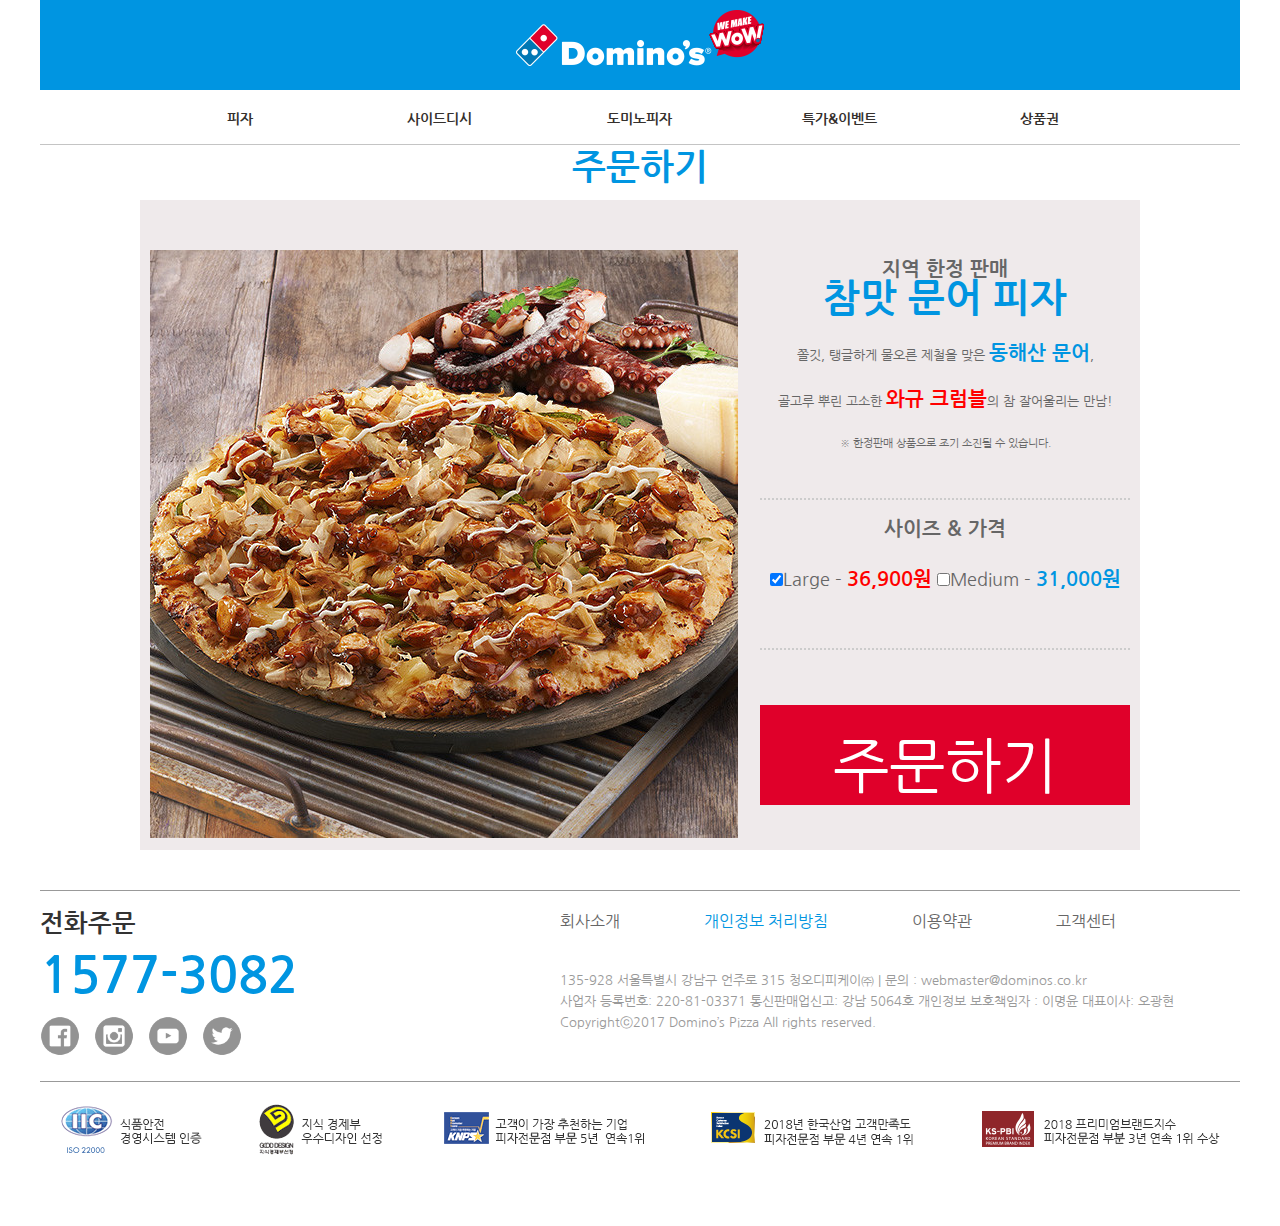
<file: sub_order.html>
<!DOCTYPE html>
<html lang="ko">
<head>
   <meta charset="UTF-8">
   <meta name="viewport" content="width=device-width, initial-scale=1.0">
   <meta http-equiv="X-UA-Compatible" content="ie=edge">
   <title>도미노피자 주문하기</title>

   <!-- 사용자 css -->
   <link rel="stylesheet" href="css/style.css">
   <link rel="stylesheet" href="css/sub_order.css">

   <!-- 외부 css 링크(웹 아이콘 폰트 - fontawesome) -->
   <link rel="stylesheet" href="https://use.fontawesome.com/releases/v5.6.3/css/all.css" integrity="sha384-UHRtZLI+pbxtHCWp1t77Bi1L4ZtiqrqD80Kn4Z8NTSRyMA2Fd33n5dQ8lWUE00s/" crossorigin="anonymous">

   <!-- 홈페이지 소개글 -->
   <meta name="description" content="배달피자 전문 프렌차이즈 도미노피자">

   <!-- 검색 키워드 등록 -->
   <meta name="keywords" content="피자전문점, 배달피자, 내맘대로피자, 도미노피자">

   <!-- 나눔고딕 웹폰트 추가 -->
   <link href="https://fonts.googleapis.com/css?family=Nanum+Gothic" rel="stylesheet">

   <!-- jQuery -->
   <script src="https://ajax.googleapis.com/ajax/libs/jquery/3.3.1/jquery.min.js">
   </script>

   <!-- 사용자 자바스크립트 -->
   <!-- <script src="js/script.js"></script> -->

   <!-- 자바, 헤더 메뉴 -->
  <script src="js/script_list.js"></script>
  
   <!-- 이미지 슬라이더 스크립트 -->
   <script src="js/img_slider.js"></script>

</head>
<body>

   <header id="main_header">
      <!-- 로고 -->
      <div class="logobox">
      <h1>
         <a href="./">
         <img src="images/logo.png" alt="Domino pizza">
         </a>
      </h1>
      </div>

      <!-- 메인메뉴 -->
      <nav id="main_gnb">
         <ul class="depth1">
            <li><a href="index_list_1.html">피자</a>
               <ul class="depth2">
                  <li><a href="index_list_1.html">주문하기</a></li>
                  <li><a href="#">내맘대로피자</a></li>
                  <li><a href="#">퀵오더</a></li>
                  <li><a href="#">도미챗</a></li>
                  <li><a href="#">단체주문</a></li>
               </ul>
            </li>
            <li><a href="#">사이드디시</a>
               <ul class="depth2">
                  <li><a href="#">사이드디시</a></li>
                  <li><a href="#">음료</a></li>
                  <li><a href="#">피클&소스</a></li>
               </ul>
            </li>
            <li><a href="sub_company.html">도미노피자</a>
               <ul class="depth2">
                  <li><a href="sub_company.html">회사소개</a></li>
                  <li><a href="#">사회공헌활동</a></li>
                  <li><a href="#">가맹점모집</a></li>
                  <li><a href="#">인재채용</a></li>
               </ul>
            </li>
            <li><a href="#">특가&이벤트</a>
               <ul class="depth2">
                  <li><a href="#">특가메뉴</a></li>
                  <li><a href="#">이벤트</a></li>
                  <li><a href="#">할인&제휴</a></li>
               </ul>
            </li>
            <li><a href="#">상품권</a>
               <ul class="depth2">
                  <li><a href="#">E-쿠폰</a></li>
                  <li><a href="#">상품권</a></li>
               </ul>
            </li>
         </ul>
      </nav>
   </header>

   <!-- 메인 콘텐츠 섹션 -->
   <section id="sub_orderpage">
      <div class="sub_orderpage">
         <h2>주문하기</h2>
      </div>
   </section>
   
   <section id="orderpage">
      <div class="pizza_img">
         <h1></h1>
         <img src="images/pp1.jpg" alt="">
      </div>
      <div class="pizza_info">
         <h2>지역 한정 판매<br><span>참맛 문어 피자</span></h2>
         <p>쫄깃, 탱글하게 물오른 제철을 맞은 <span class="blue">동해산 문어</span>,</p>
         <p>골고루 뿌린 고소한 <span class="red">와규 크럼블</span>의 참 잘어울리는 만남!</p>
         <p><small>※ 한정판매 상품으로 조기 소진될 수 있습니다.</small></p>
      </div>
      <div class="pizza_price">
         <h2>사이즈 & 가격</h2>
         <div class="pricelist">
            <input type="checkbox" checked name="pricelist" value="large">Large - <span class="red">36,900원</span>
            <input type="checkbox" name="pricelist" value="medium">Medium - <span class='blue'>31,000원</span>
         </div>
      </div>
      <div class="order_btn">
            <h1><a href="#">주문하기</a></h1>
      </div>

   </section>
  
  
   <!-- footer 영역 -->
   <footer id= "main_footer">
      <div id="footer_box">
         <ul id="footer_left">
            <li>
               <h2>전화주문</h2>
               <p id="call_num">
                  <i class="fas fa-phone-square"></i> 1577-3082
               </p>
            </li>
            <li>
               <ul id="footer_sns">
                  <li><a href="#">
                     <img src="images/Facebook.png" alt="sns1" width="40">
                  </a></li>
                  <li><a href="#">
                     <img src="images/Instagram.png" alt="sns2" width="40">
                  </a></li>
                  <li><a href="#">
                     <img src="images/YouTube.png" alt="sns3" width="40">
                  </a></li>
                  <li><a href="#">
                     <img src="images/Twitter.png" alt="sns4" width="40">
                  </a></li>
               </ul>
            </li>
         </ul>
         <ul id="footer_right">
            <div class="f_right">
            <li><a href="sub_company.html">회사소개</a></li>
            <li><a href="#" class="focus">개인정보 처리방침</a></li>
            <li><a href="#">이용약관</a></li>
            <li><a href="#">고객센터</a></li>
            </div>
            <li>
               <ul id='footer_info'>
                  <li>
                     <p>135-928 서울특별시 강남구 언주로 315 청오디피케이㈜ | 문의 : webmaster@dominos.co.kr</p>
                     <p>사업자 등록번호: 220-81-03371 통신판매업신고: 강남 5064호 개인정보  보호책임자 : 이명윤 대표이사: 오광현</p>
                     <p>
                        Copyrightⓒ2017 Domino’s Pizza All rights reserved.
                     </p>
                  </li>
               </ul>
            </li>
         </ul>

      </div>
      <div id="footer_btm">
            <img src="images/footer_bg.png" alt="">
         </div>
      
   
      </footer>
</body>
</html>
</file>
<file: css/style.css>
/* 
   기본 규격 및 컬러
   page width: 1200px
   main color: #0095e1
   sub color(point color): #e0002a
   background color: #fefefe, #c2c2c2
   etc color: #ffdd8c
*/
@import url('sub.css');
/* @import url('style_list1.css') */

*{
   margin: 0; padding: 0;
   box-sizing: border-box;
}
a{
   color: #35302d;
   text-decoration: none;
}
li{
   list-style-type: none;
}
.clear{ clear: both; }

body{
   /* 기본 폰트 */
   font-family: 'Nanum Gothic', sans-serif;
   color: #666;
   font-size: 13px;
   background: #fff
}

/* 팝업창 */

.layer_popup {
   position: absolute;
   left: 30px;
   top: 30px;  
   background: #F4F2F2;
   width: 430px;
   height: 500px;
   /* border:1px solid red; */
   /* padding: 25px; */
   text-align: center;
   box-shadow: 2px 2px 2px rgba(0, 0, 0, 0.2);
   cursor: move;
   z-index: 99;
}

.layer_popup .btn-close {}

.layer_popup h1 {
   position: absolute;
   border-bottom: 2px solid gray;
   margin-top: 10px;
   margin-left: 20px;
   padding-bottom: 10px;
   font-weight: bold;
   font-size: 30px;
   color: #D02030;
}
.popup_con{
   /* border: 1px solid red; */
   padding-left: 20px;
}
.main_text > .text1 {
   /* border: 1px solid red; */
   font-size: 14px;
   font-weight: bold;
   padding-right: 20px;
}

.main_text {
   /*border: 1px solid red;*/
   position: relative;
   margin-top: 70px;
}

.main_text .text2 {
   position: relative;
   width: 360px;
   height: 250px;
   /* padding:20px; */
   padding-left: 20px;
   /*border:1px solid red;*/
}

.main_text>.text2 {
   list-style-type: none;
   line-height: 18px;
}

span {
   font-weight: bold;
   /* text-decoration: underline; */
}

.layer_popup>.close_popup {
   position: relative;
   float: right;
   /*border:1px solid red;*/
}

.layer_popup .clear {
   clear: both;
}

.layer_popup .logo_1 {
   position: relative;
   padding-top: 30px;
   right: 15px;
   /* top: 30px; */
   /* left: 80px; */
   /* width: 80px; */
   /* border:1px solid red; */
}
.close_popup{
   position: relative;
   left: 20px;
   bottom: 20px;
   cursor: pointer;
}

/* header */
#main_header{
   background: #0095e1;
   position: relative; /* 부모 요소 위치 선언 */
   width: 1200px;
   height: 90px;
   margin: 0 auto;
   text-align: center;
}
/* logo */
#main_header > .logobox{
   position: relative;
   height: 90px;
   padding-top: 10px;
   /* border: 1px solid red; */
}
/* 메인 gnb */
#main_gnb{
   position: relative;
   z-index: 95;
   height: 55px;
   background: #fff;
   border-bottom: 1px solid rgb(196, 196, 196);
}
#main_gnb > .depth1{
  width: 1200px;
  margin: 0 auto;
}
#main_gnb > .depth1 > li{
   position: relative;
   float: left;
   width: 16.66%;
   left: 100px;
   /* border: 1px solid red; */
}
#main_gnb > .depth1 > li > a{
   display: inline block;
   /* padding-bottom: 10px; */
   padding: 8px;
   line-height: 58px;
   font-size: 1.1em;
   font-weight: bold;
   /* border: 1px solid red; */
   border-radius: 8px;
}
#main_gnb > .depth1 > li > a:hover{
   /* border-bottom: 4px solid #2a8eeb; */
   border: 2px solid #2a8eeb;
   /* background: #2a8eeb; */
   color: #2a8eeb;
}
#main_gnb .depth2{
   position: absolute;
   background: rgba(255, 255, 255, 1);
   /* top: 65px; */
   /* margin-left: 17px; */
   margin-left: 31px;
   width: 70%;
   /* height: 155px; */
   padding: 15px;
   line-height: 30px;
   font-size: 0.85em;
   /* border: 1px solid rgb(189, 188, 188); */
   box-shadow: 1px 1px 10px rgba(0,0,0,0.6);
   border-radius: 10px;
}
#main_gnb .depth2 a:hover{
  padding: 5px;
  border-bottom: 2px solid #e0002a;
  /* background: #2a8eeb; */
  color: #e0002a;
  font-size: 13px;
  /* border-radius: 5px; */
}


#main_banner{
   position: relative;
   width: 1200px;
   margin: 0 auto;
   text-align: center;

}
.slider{
   width: 100%;
   overflow: hidden;
   /* border: 1px solid red; */
}
/* 움직이는 틀(roll) */
.sliders{
   width: 300%;
   margin-left: 0%;
}
.sliders img{
   width: 33.33%;
   float: left;
}
.sliders img:first-child{
   width: 33.34%;
}
.slider_indicator{
   margin-top: 20px;
}
.slider_indicator li{ 
   display: inline-block;
   margin: 0 3px;
}
.slider_indicator a{
   display: inline-block;
   background: #999;
   width: 12px;
   height: 12px;
   border-radius: 50%
}
.slider_indicator a.active{
   background: #0095e1;
}

/* 메인 콘텐츠 섹션 */
#main_con{
   width: 1200px;
   height: 400px;
   margin: 0 auto;
   position: relative;
   overflow: hidden;
   /* border: 1px solid red; */
   margin-top: 30px;
   margin-bottom: 20px;
   
}
#main_con > div{
   overflow: hidden;
   /* border: 1px solid red; */
   /* box-shadow: 2px 2px 2px 2px #666; */
}
   
#main_con > .main_order, .main_new{
   width: 48.4%;
   height: 48.4%;
   margin-bottom: 1.6%;
   margin-right: 1.6%;
   /* border: 1px solid red; */
   float: left;
   
}

#main_con > .main_gift, .main_notice{
   width: 48.4%;
   height: 48.4%;
   margin-bottom: 1.6%;
   margin-left: 1.6%;
   /* border: 1px solid red; */
   float: right;
}
#main_con img:hover{
   transform: scale(1.1, 1.1);
   transition: 0.2s ease-in-out;
   
}

/* 퀵메뉴 섹션 */

#q_menu{
   overflow: hidden;
   position: relative;
   margin: 0 auto;
   width: 1200px;
   height: 150px;
   margin-top: 50px;
   /* padding-left: 20px;
   padding-right: 20px; */
   /* border: 1px solid red; */
}
.q_menubox > ul{
   
}
.q_menubox > ul > li{
   float: left;
   /* margin-right: 10px; */
   border: 1px solid #efeaeb;
   width: 133px;
   height: 150px;
   text-align: center;
   font-size: 18px;
   line-height: 30px;
   padding-top: 20px;
}
.q_menubox > ul > li:last-child{
   width: 135px;
}
.q_menubox > ul > li:hover{
   border: 2px solid #efeaeb;
}
.q_menubox > ul > li > a{
   color: #666;
}
.q_menubox > ul > li > a:hover{
   color: #333;
}
#giftcard{
   position: relative;
   width:1200px;
   margin:0 auto;
   overflow:hidden;
   /* border: 1px solid red; */
   margin-top:50px;

}

#sns_gallery{
   width:1200px;
   margin:0 auto;
   overflow: hidden;
   /* border:1px solid red; */
   text-align: left;
   margin-top:50px;
   margin-bottom:50px;
}

#sns_photo{
   width:1200px;
   margin-top:30px;
   overflow: hidden;
}
#sns_photo > li{
   float:left;
   width:300px;
   height:300px;

}
#sns_photo  > li img{
   width:300px; /* 부모속성을 받음 (240px로 적어도됨)*/
   display:block;

}
#sns_gallery {
   border-top:1px solid #efeaeb;
}
#sns_gallery h2{
  /* border:1px solid red; */
  margin-bottom:20px;
  text-align: center;
  margin-top:30px;
  font-size:40px;
  color:#0078ae;
  letter-spacing:-1px;
  word-spacing: 10px;
}



/* footer */


#main_footer{
   position: relative;
   width:100%;
   background: #fff;
   /* text-align: center; */
   padding: 40px 0px;
   /* border: 1px solid red; */

}
#main_footer > #footer_box{
   overflow: hidden;
   /* border: 1px solid red; */
   position: relative;
   width: 1200px;
   margin: 0 auto;
   border-top: 1px solid #999;
   padding-top: 20px;
}
#footer_box > #footer_left{
   /* border: 1px solid red; */
   width: 40%;
   height: 150px;
   float: left;
}
#footer_left > li > h2{
   font-size: 25px;
   color: #333;
}
#footer_left > li > #call_num{
   font-size: 50px;
   color: #0095e1;
}
#footer_sns > li{
   display: inline;
   padding-right: 10px;
   /* border: 1px solid red; */
}
#footer_box{
   padding-bottom: 20px;
   border-bottom: 1px solid #999;
}
#footer_box > #footer_right{
   width: 60%;
   height: 150px;
   float: right;
   /* border-bottom: #999; */
}

.f_right > li{
   font-size: 16px;
   font-weight: bold;
   display: inline;
   padding-right: 40px;
   padding-left: 40px;
}
.f_right > li> a{
   color: #666;
   font-weight: lighter;
   /* border: 1px solid red; */
}
.f_right > li> .focus{
   color: #0095e1;

}
#footer_info{
   padding-top: 40px;
   padding: 40px;
}
#footer_info > li{
   /* border: 1px solid red; */
   /* margin-top: 10px; */
}
#footer_info > li > p{
   color: #999;
   font-weight: lighter;
   font-size: 13px;
   text-align: left;
}
#footer_btm{
   
   /* border: 1px solid red; */
   position: relative;
   width: 1200px;
   margin: 0 auto;
}
#footer_btm > ul{
   /* border: 1px solid red; */
   margin: 0 auto;
   width: 1200px;
   border-top: 1px solid #999;
   text-align: center;
   margin-top: 20px;
}
#footer_btm .f_btm{
   display: inline-block;
   float: left;
}
#footer_btm > ul > li{
   /* border: 1px solid red; */
   margin-top: 20px;
   float: left;
   width: 240px;
   height: 60px;
   overflow: hidden;   
   font-size: 11px;
   /* text-align: center; */
}
#footer_btm > ul > li img{
   float: left;
   padding-right: 10px;
}
#footer_btm > ul > li span{

   display: inline-block;
   margin-top: 20px;
}
#footer_btm > ul > li .btm_span{
   display: inline;
   
}

/* #main_footer > h1{ margin-bottom:5px;} */
#main_footer p{
   color:#666;
   font-style:normal;
   font-size:12px;
   line-height: 1.6em;
   font-weight:bold;

}
</file>
<file: css/sub_order.css>
*{
   margin: 0;
   padding: 0;
   box-sizing: border-box;
}

/* a{
   color: #35302d;
   text-decoration: none;
} */
li{
   list-style-type: none;
}
.clear{ clear: both; }

body{
   /* 기본 폰트 */
   font-family: 'Nanum Gothic', sans-serif;
   color: #666;
   font-size: 13px;
   background: #fff
}
#sub_orderpage{
   width: 1200px;
   height: 100px;
   /* border: 1px solid red; */
   margin: 0 auto;
}
.sub_orderpage > h2{
   padding-top: 60px;
   font-size: 36px;
   text-align: center;
   color: #0095e1
}
#orderpage{
   /* border: 6px solid #ccc; */
   position: relative;
   width: 1000px;
   height: 650px;
   margin: 0 auto;
   margin-top: 10px;
   overflow: hidden;
   background: #efeaeb;
}
.pizza_img{
   float: left;
   /* border: 1px solid red; */
   width: 600px;
   height: 650px;
   padding-left: 10px;
}
.pizza_img > h1{
   /* border: 1px solid red; */
   height: 50px;
   font-size: 25px;
   text-align: center;
   color: #666;
   padding-bottom: 10px;
   padding-top: 10px;
  
}
.pizza_img > h1 > span{
   font-size: 25px;
   color: red;
   font-weight: lighter;
}
.pizza_img > img{
   /* width: 100%; */
}
.pizza_info{
   float: right;
   /* border: 1px solid red; */
   border-bottom: 2px dotted #ccc;
   margin-right: 10px;
   width: 370px;
   height: 300px;
   background: #efeaeb;
}
.pizza_info > h2{
   text-align: center;
   padding-top: 60px;
   padding-bottom: 5px;
}
.pizza_info > h2 > span{
   font-size: 2em;
   color: #0095e1;
}
.red , .blue{
   font-size: 20px;
}
.pizza_info > p{
   margin-top: 10px;
   padding-top: 10px;
   padding-bottom: 5px;
   text-align: center;
}

.pizza_price{
   float: right;
   /* border: 1px solid red; */
   width: 370px;
   height: 150px;
   margin-bottom: 25px;
   margin-right: 10px;
   background: #efeaeb;
   text-align: center;
   border-bottom: 2px dotted #ccc;
}
.pizza_price > h2{
   padding-top: 20px;
}
.pizza_price > .pricelist{
   /* text-align-last: left; */
   padding-top: 30px;;
   height: 80px;
   /* border: 1px solid red; */
   font-size: 18px;
   /* padding: 30px 30px; */
}

.order_btn{
   float: right;
   /* border: 1px solid red; */
   width: 370px;
   height: 100px;
   text-align: center;
   font-size: 30px;
   font-weight: lighter;
   padding-top: 25px;
   margin-top: 30px;
   margin-right: 10px;
   color: #fff;
   background: #e0002a;
}
.order_btn > h1> a{
   color: white;
   font-weight: lighter;
}
.order_btn:hover{
   background: #0095e1;
   color: #fff;
}
</file>
